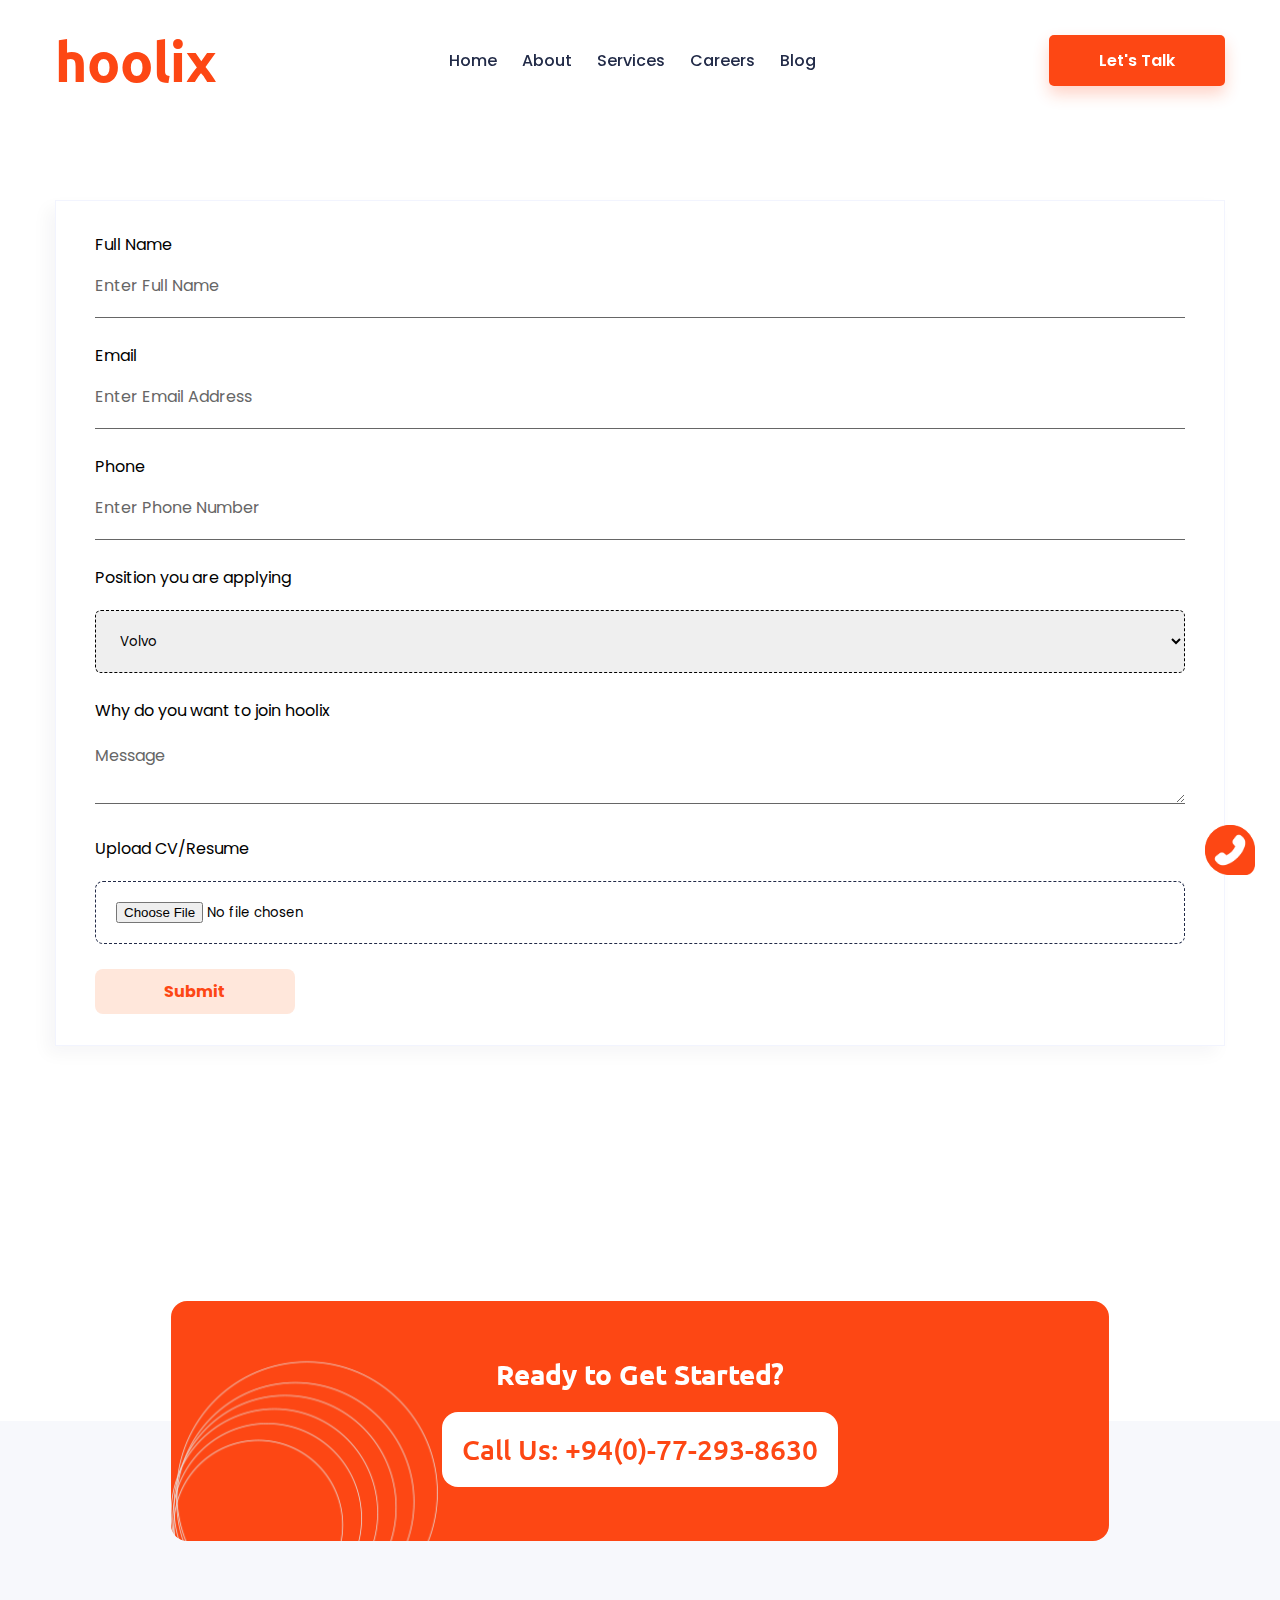
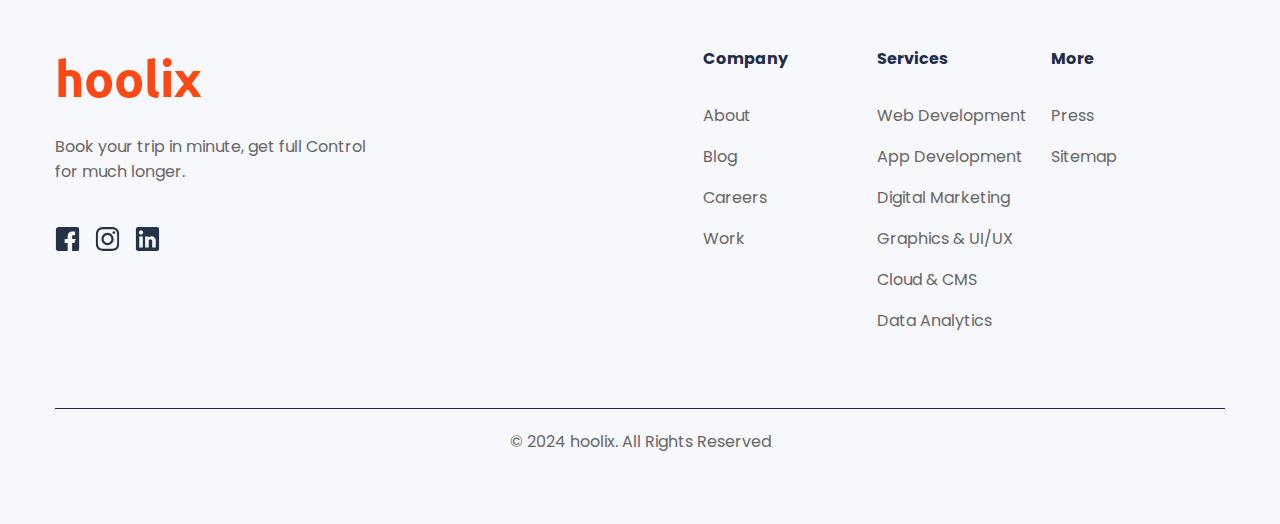
<file: apply-now.html>
<!DOCTYPE html>
<html lang="en">

<head>
    <meta charset="UTF-8">
    <meta name="viewport" content="width=device-width, initial-scale=1.0">
    <title>apply now - hoolix</title>
    <!-- styles -->
    <link rel="stylesheet" href="./styles/main.css">
    <link rel="stylesheet" href="./styles/res.css">
    <link rel="stylesheet" href="./styles/Active.css">
    <!-- slick -->
    <link rel="stylesheet" href="./libraries/slick/slick.css">
    <link rel="stylesheet" href="./libraries/slick/slick-theme.css">
    <!-- animate on scroll -->
    <link rel="stylesheet" href="./libraries/aos/aos.css">
    <!-- favicon -->
    <link rel="shortcut icon" href="./favicon.png" type="image/x-icon">
</head>

<body>

    <!-- Top nav container -->
    <div class="hoolix-top-nav-container">
        <div class="top-nav" data-aos="fade-down" data-aos-duration="1000">
            <a href="/" class="top-nav-logo">hoolix</a>
            <nav class="top-nav-menu">
                <ul>
                    <li><a href="/">Home</a></li>
                    <li><a href="#">About</a></li>
                    <!-- <li><a href="">Products</a></li> -->
                    <li><a href="#">Services</a></li>
                    <li><a href="/careers">Careers</a></li>
                    <li><a href="blog.hoolix.digital" target="_blank">Blog</a></li>
                </ul>
            </nav>
            <a herf="/" class="top-nav-btn">Let's Talk</a>
        </div>
    </div>

    <!-- Mobile top nav container -->
    <div class="hoolix-mb-top-nav-container">
        <!-- <div class="mb-top-bar">
        <a>077 293 8630</a>
    </div> -->
        <div class="mb-top-nav">
            <a href="/" class="top-nav-logo">hoolix</a>
            <a herf="/" class="top-nav-btn">Let's Talk</a>
            <!-- <div class="mb-top-nav-menu" id="mbTopNavMenu">
            <span class="line-1"></span>
            <span class="line-2"></span>
            <span class="line-3"></span>
        </div> -->
        </div>
    </div>

    <!-- Mobile nav container -->
    <div class="hoolix-mb-nav-container">
        <nav class="mb-nav">
            <a href="">
                <img src="./assets/icons/home-logo.png" class="mb-nav-logo" alt="web development in sri lanka">
                <p>Home</p>
            </a>
            <a href="">
                <img src="./assets/icons/info.png" alt="">
                <p>About</p>
            </a>
            <!-- <a href="">
            <img src="./assets/icons/boxes.png" alt="">
            <p>Products</p>
        </a> -->
            <a href="">
                <img src="./assets/icons/square-terminal.png" alt="">
                <p>Services</p>
            </a>
            <a href="">
                <img src="./assets/icons/trophy.png" alt="">
                <p>Work</p>
            </a>
            <!-- <li><a href="">Blog</a></li> -->

        </nav>
    </div>
    <!--  Apply now container-->
    <div class="hoolix-apply-now-container">
        <div class="appy-now">
            <form action="submit.php" class="apply" method="post">
                <div class="input full-name">
                    <label for="full_name">Full Name</label><br>
                    <input type="text" name="name" placeholder="Enter Full Name">
                </div>
                <div class="input email">
                    <label for="email">Email</label><br>
                    <input type="email" name="email" placeholder="Enter Email Address">
                </div>
                <div class="input phone">
                    <label for="phone">Phone</label><br>
                    <input type="tel" name="phone" id="" placeholder="Enter Phone Number">
                </div>
                <div class="input position">
                    <label for="phone">Position you are applying</label><br>
                    <select name="position" id="cars">
                        <option value="volvo">Volvo</option>
                        <option value="saab">Saab</option>
                        <option value="opel">Opel</option>
                        <option value="audi">Audi</option>
                    </select>
                </div>
                <div class="input why">
                    <label for="why">Why do you want to join hoolix</label><br>
                    <textarea name="message" id="" placeholder="Message"></textarea>
                </div>
                <div class="input cv-flie">
                    <label for="">Upload CV/Resume</label><br>
                    <div class="cv-wrapper">
                        <input type="file" name="cv" id="cv">
                    </div>
                </div>
                <div class="input submit">
                    <input type="submit" value="submit">
                </div>
            </form>
        </div>
    </div>
    <!-- Chat now container -->
    <div class="hoolix-chat-container">
        <div class="chat">
            <a href="/">
                <img src="./assets/icons/chat.png" alt="chat help sri lanka" class="chat-btn">
            </a>
            <p class="chat-hover">Hi!</p>
        </div>
    </div>

    <!-- Footer container -->
    <footer>
        <!-- Newsletter container -->
        <div class="hoolix-newsletter-container">
            <div class="newsletter">
                <h3>Ready to Get Started?</h3>
                <a href="tel:+94772938630"> Call Us: +94(0)-77-293-8630</p>
            </div>
        </div>
        <div class="hoolix-footer-container">
            <div class="footer">
                <div class="footer-col-1">
                    <a href="/" class="footer-logo">hoolix</a>
                    <p>Book your trip in minute, get full
                        Control for much longer.</p>
                    <div class="footer-social">
                        <a href="" target="_blank"><img src="./assets/icons/facebook_acbe80d292.svg" alt=""></a>
                        <a href="" target="_blank"><img src="./assets/icons/insta_9c1a4196d2.svg" alt=""></a>
                        <a href="" target="_blank"><img src="./assets/icons/linkedin_1e692183ce.svg" alt=""></a>
                    </div>
                </div>
                <div class="footer-col-2">
                    <h4>Company</h4>
                    <a href="">About</a>
                    <a href="">Blog</a>
                    <a href="">Careers</a>
                    <a href="">Work</a>
                </div>
                <div class="footer-col-3">
                    <h4>Services</h4>
                    <a href="">Web Development</a>
                    <a href="">App Development</a>
                    <a href="">Digital Marketing</a>
                    <a href="">Graphics & UI/UX</a>
                    <a href="">Cloud & CMS</a>
                    <a href="">Data Analytics</a>
                </div>
                <div class="footer-col-4">
                    <h4>More</h4>
                    <a href="">Press</a>
                    <a href="">Sitemap</a>
                </div>

            </div>
            <div class="hoolix-footer-bottom">
                <div class="footer-bottom">
                    <p>© 2024 hoolix. All Rights Reserved</p>
                </div>
            </div>
        </div>

    </footer>

    <!-- ----------------------- -->

    <!-- Chat now container -->
    <div class="hoolix-chat-container">
        <div class="chat">
            <a href="/">
                <img src="./assets/icons/chat.png" alt="chat help sri lanka" class="chat-btn">
            </a>
            <p class="chat-hover">Hi!</p>
        </div>
    </div>

    <!-- JavaScript -->
    <script src="https://cdnjs.cloudflare.com/ajax/libs/jquery/3.7.1/jquery.min.js"></script>
    <script src="./libraries/slick/slick.min.js"></script>
    <script src="./libraries/aos/aos.js"></script>
    <script src="./js/Main.js"></script>
    <script>AOS.init();</script>
</body>

</html>
</file>
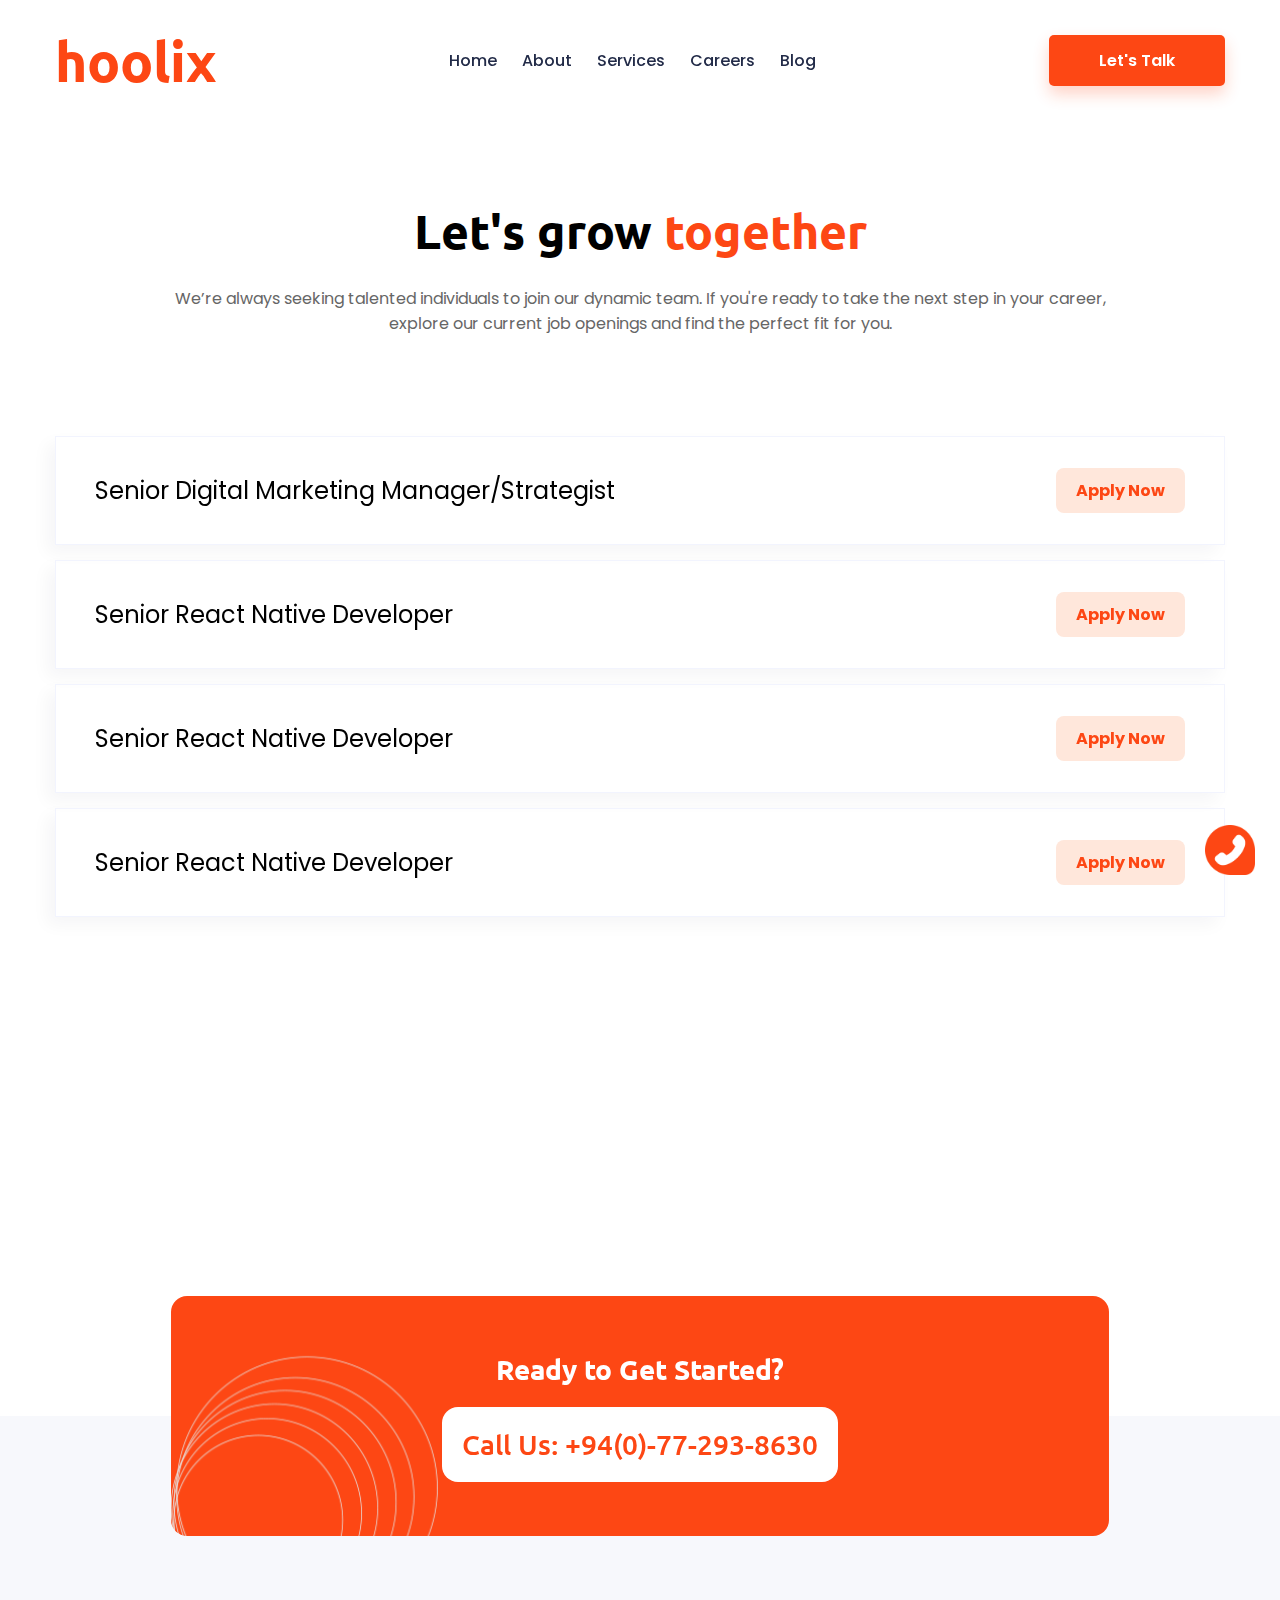
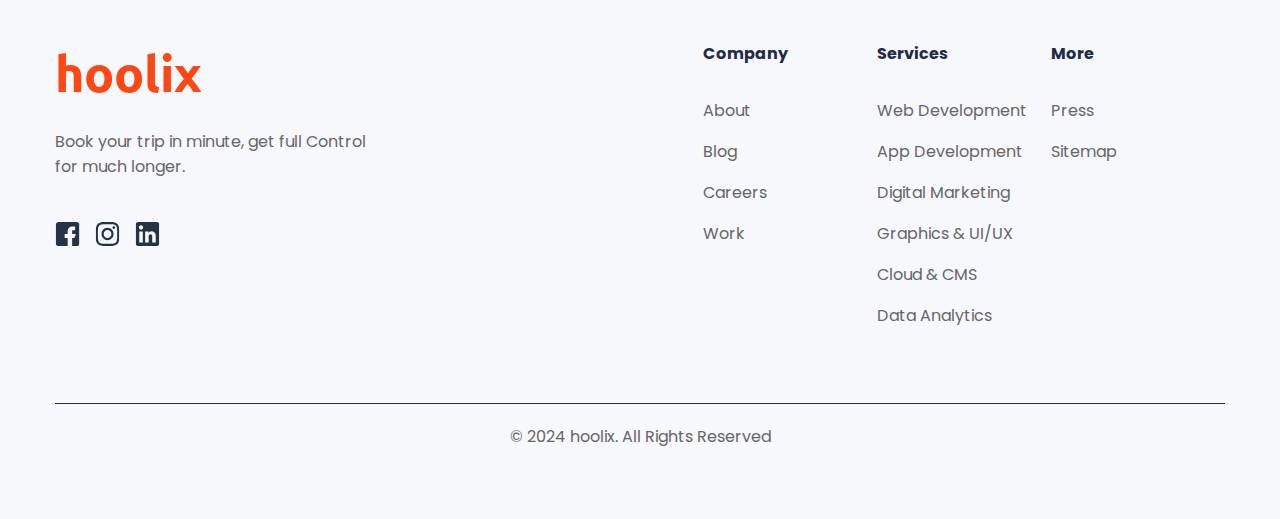
<file: careers.html>
<!DOCTYPE html>
<html lang="en">

<head>
    <meta charset="UTF-8">
    <meta name="viewport" content="width=device-width, initial-scale=1.0">
    <title>careers @ hoolix</title>
    <!-- styles -->
    <link rel="stylesheet" href="./styles/main.css">
    <link rel="stylesheet" href="./styles/res.css">
    <link rel="stylesheet" href="./styles/Active.css">
    <!-- slick -->
    <link rel="stylesheet" href="./libraries/slick/slick.css">
    <link rel="stylesheet" href="./libraries/slick/slick-theme.css">
    <!-- animate on scroll -->
    <link rel="stylesheet" href="./libraries/aos/aos.css">
    <!-- favicon -->
    <link rel="shortcut icon" href="./favicon.png" type="image/x-icon">
</head>

<body>
    <!-- Top nav container -->
    <div class="hoolix-top-nav-container">
        <div class="top-nav" data-aos="fade-down" data-aos-duration="1000">
            <a href="/" class="top-nav-logo">hoolix</a>
            <nav class="top-nav-menu">
                <ul>
                    <li><a href="/">Home</a></li>
                    <li><a href="#">About</a></li>
                    <!-- <li><a href="">Products</a></li> -->
                    <li><a href="#">Services</a></li>
                    <li><a href="/careers">Careers</a></li>
                    <li><a href="blog.hoolix.digital" target="_blank">Blog</a></li>
                </ul>
            </nav>
            <a herf="/" class="top-nav-btn">Let's Talk</a>
        </div>
    </div>

    <!-- Mobile top nav container -->
    <div class="hoolix-mb-top-nav-container">
        <!-- <div class="mb-top-bar">
        <a>077 293 8630</a>
    </div> -->
        <div class="mb-top-nav">
            <a href="/" class="top-nav-logo">hoolix</a>
            <a herf="/" class="top-nav-btn">Let's Talk</a>
            <!-- <div class="mb-top-nav-menu" id="mbTopNavMenu">
            <span class="line-1"></span>
            <span class="line-2"></span>
            <span class="line-3"></span>
        </div> -->
        </div>
    </div>

    <!-- Mobile nav container -->
    <div class="hoolix-mb-nav-container">
        <nav class="mb-nav">
            <a href="">
                <img src="./assets/icons/home-logo.png" class="mb-nav-logo" alt="web development in sri lanka">
                <p>Home</p>
            </a>
            <a href="">
                <img src="./assets/icons/info.png" alt="">
                <p>About</p>
            </a>
            <!-- <a href="">
            <img src="./assets/icons/boxes.png" alt="">
            <p>Products</p>
        </a> -->
            <a href="">
                <img src="./assets/icons/square-terminal.png" alt="">
                <p>Services</p>
            </a>
            <a href="">
                <img src="./assets/icons/trophy.png" alt="">
                <p>Work</p>
            </a>
            <!-- <li><a href="">Blog</a></li> -->

        </nav>
    </div>

    <!-- Careers container -->
    <div class="hoolix-careers-container">
        <div class="careers">
            <h1>Let's grow <span>together</span></h1>
            <h3>We’re always seeking talented individuals to join our dynamic team.
                If you're ready to take the next step in your career,<br> explore our current job openings and find the
                perfect fit for you.
            </h3>
            <div class="career open-1" data-aos="fade-up" data-aos-duration="1000">
                <p>Senior Digital Marketing Manager/Strategist</p>
                <a href="/apply-now">Apply Now</a>
            </div>
            <div class="career open-2" data-aos="fade-up" data-aos-duration="1500">
                <p>Senior React native developer</p>
                <a href="/apply-now">Apply Now</a>
            </div>
            <div class="career open-2" data-aos="fade-up" data-aos-duration="2000">
                <p>Senior React native developer</p>
                <a href="">Apply Now</a>
            </div>
            <div class="career open-2" data-aos="fade-up" data-aos-duration="2500">
                <p>Senior React native developer</p>
                <a href="">Apply Now</a>
            </div>
            <div class="career open-2" data-aos="fade-up" data-aos-duration="3000">
                <p>Senior React native developer</p>
                <a href="">Apply Now</a>
            </div>
        </div>
    </div>

    <!-- Footer container -->
    <footer>
        <!-- Newsletter container -->
        <div class="hoolix-newsletter-container">
            <div class="newsletter">
                <h3>Ready to Get Started?</h3>
                <a href="tel:+94772938630"> Call Us: +94(0)-77-293-8630</p>
            </div>
        </div>
        <div class="hoolix-footer-container">
            <div class="footer">
                <div class="footer-col-1">
                    <a href="/" class="footer-logo">hoolix</a>
                    <p>Book your trip in minute, get full
                        Control for much longer.</p>
                    <div class="footer-social">
                        <a href="" target="_blank"><img src="./assets/icons/facebook_acbe80d292.svg" alt=""></a>
                        <a href="" target="_blank"><img src="./assets/icons/insta_9c1a4196d2.svg" alt=""></a>
                        <a href="" target="_blank"><img src="./assets/icons/linkedin_1e692183ce.svg" alt=""></a>
                    </div>
                </div>
                <div class="footer-col-2">
                    <h4>Company</h4>
                    <a href="">About</a>
                    <a href="">Blog</a>
                    <a href="">Careers</a>
                    <a href="">Work</a>
                </div>
                <div class="footer-col-3">
                    <h4>Services</h4>
                    <a href="">Web Development</a>
                    <a href="">App Development</a>
                    <a href="">Digital Marketing</a>
                    <a href="">Graphics & UI/UX</a>
                    <a href="">Cloud & CMS</a>
                    <a href="">Data Analytics</a>
                </div>
                <div class="footer-col-4">
                    <h4>More</h4>
                    <a href="">Press</a>
                    <a href="">Sitemap</a>
                </div>

            </div>
            <div class="hoolix-footer-bottom">
                <div class="footer-bottom">
                    <p>© 2024 hoolix. All Rights Reserved</p>
                </div>
            </div>
        </div>

    </footer>

    <!-- ----------------------- -->

    <!-- Chat now container -->
    <div class="hoolix-chat-container">
        <div class="chat">
            <a href="/">
                <img src="./assets/icons/chat.png" alt="chat help sri lanka" class="chat-btn">
            </a>
            <p class="chat-hover">Hi!</p>
        </div>
    </div>

    <!-- JavaScript -->
    <script src="https://cdnjs.cloudflare.com/ajax/libs/jquery/3.7.1/jquery.min.js"></script>
    <script src="./libraries/slick/slick.min.js"></script>
    <script src="./libraries/aos/aos.js"></script>
    <script src="./js/Main.js"></script>
    <script>AOS.init();</script>
</body>

</html>
</file>
<file: styles/main.css>
@import url("https://fonts.googleapis.com/css2?family=Ubuntu:ital,wght@0,300;0,400;0,500;0,700;1,300;1,400;1,500;1,700&display=swap");
@import url("https://fonts.googleapis.com/css2?family=Poppins:ital,wght@0,100;0,200;0,300;0,400;0,500;0,600;0,700;0,800;0,900;1,100;1,200;1,300;1,400;1,500;1,600;1,700;1,800;1,900&display=swap");
@font-face {
  font-family: "Calibri Bold";
  src: url("../calibri-bold.ttf");
}
*,
::after,
::before {
  margin: 0;
  padding: 0;
  font-family: "Poppins", sans-serif;
}

html {
  box-sizing: border-box;
}

.hoolix-top-nav-container {
  width: 100%;
  background-color: transparent;
  position: fixed;
  transition: 0.3s ease-in-out;
  padding: 25px 0;
  z-index: 999;
}
.hoolix-top-nav-container .top-nav {
  margin: auto;
  display: flex;
  align-items: center;
  justify-content: space-between;
  width: 1170px;
}
.hoolix-top-nav-container .top-nav .top-nav-logo {
  color: #FD4714;
  text-decoration: none;
  font-family: "Ubuntu", sans-serif;
  font-size: 55px;
  font-weight: 700;
}
.hoolix-top-nav-container .top-nav .top-nav-menu ul {
  display: inline-flex;
}
.hoolix-top-nav-container .top-nav .top-nav-menu ul li {
  list-style: none;
}
.hoolix-top-nav-container .top-nav .top-nav-menu ul li a {
  text-decoration: none;
  color: #222B48;
  font-size: 16px;
  font-weight: 500;
  position: relative;
}
.hoolix-top-nav-container .top-nav .top-nav-menu ul li a:hover {
  color: #FD4714;
}
.hoolix-top-nav-container .top-nav .top-nav-menu ul li a:before {
  content: "";
  position: absolute;
  display: block;
  width: 100%;
  height: 2px;
  bottom: 0;
  left: 0;
  top: 23px;
  background-color: #FD4714;
  transform: scaleX(0);
  transition: transform 0.3s ease;
}
.hoolix-top-nav-container .top-nav .top-nav-menu ul li a:hover::before {
  transform: scaleX(1);
}
.hoolix-top-nav-container .top-nav .top-nav-menu ul li:not(:last-child) {
  margin-right: 25px;
}
.hoolix-top-nav-container .top-nav .top-nav-btn {
  color: #fff;
  background-color: #FD4714;
  padding: 13px 50px;
  border: none;
  border-radius: 5px;
  font-size: 16px;
  font-weight: 600;
  box-shadow: 0 8px 16px 0 rgba(253, 71, 20, 0.24);
  cursor: pointer;
  transition: ease-in-out 0.3s;
}
.hoolix-top-nav-container .top-nav .top-nav-btn:hover {
  transform: translateY(-5px);
}

.hoolix-mb-top-nav-container {
  width: 100%;
  background-color: #fff;
  position: relative;
  display: none;
  box-shadow: rgba(99, 99, 99, 0.2) 0px 0px 15px;
  transition: 0.3s ease-in-out;
  z-index: 999;
}
.hoolix-mb-top-nav-container .mb-top-bar {
  background-color: #FD4714;
  width: 100%;
  display: flex;
  justify-content: center;
}
.hoolix-mb-top-nav-container .mb-top-bar a {
  color: #fff;
  text-decoration: none;
  text-align: center;
  font-weight: 600;
  margin: auto;
}
.hoolix-mb-top-nav-container .mb-top-nav {
  width: 1170px;
  margin: auto;
  display: flex;
  align-items: center;
  justify-content: space-between;
  max-width: 350px !important;
  margin: auto;
  padding: 2%;
}
.hoolix-mb-top-nav-container .mb-top-nav .top-nav-logo {
  color: #FD4714;
  text-decoration: none;
  font-family: "Ubuntu", sans-serif;
  font-size: 35px;
  font-weight: 700;
}
.hoolix-mb-top-nav-container .mb-top-nav .top-nav-btn {
  color: #fff;
  background-color: #FD4714;
  padding: 7px 20px;
  border: none;
  border-radius: 5px;
  font-size: 16px;
  font-weight: 600;
  box-shadow: 0 8px 16px 0 rgba(253, 71, 20, 0.24);
  cursor: pointer;
  transition: ease-in-out 0.3s;
}
.hoolix-mb-top-nav-container .mb-top-nav .top-nav-btn:hover {
  transform: translateY(-5px);
}
.hoolix-mb-top-nav-container .mb-top-nav .mb-top-nav-menu {
  position: relative;
  cursor: pointer;
}
.hoolix-mb-top-nav-container .mb-top-nav .mb-top-nav-menu span {
  background-color: #FD4714;
  width: 25px;
  height: 4px;
  border-radius: 5px;
  display: block;
  position: absolute;
  top: 50%;
  left: 50%;
  transform: translate(-50%, -50%);
  transition: transform 0.5s, width 0.5s;
}
.hoolix-mb-top-nav-container .mb-top-nav .mb-top-nav-menu .line-1 {
  transform: translate(-50%, -10px);
}
.hoolix-mb-top-nav-container .mb-top-nav .mb-top-nav-menu .line-3 {
  transform: translate(-50%, 6px);
}
.hoolix-mb-top-nav-container .mb-top-nav .open-menu .line-1 {
  transform: translate(-50%, -50%) rotate(-45deg);
}
.hoolix-mb-top-nav-container .mb-top-nav .open-menu .line-3 {
  transform: translate(-50%, -50%) rotate(45deg);
}
.hoolix-mb-top-nav-container .mb-top-nav .open-menu .line-2 {
  width: 0;
}

.hoolix-mb-nav-container {
  width: 100%;
  background-color: #fff;
  position: fixed;
  bottom: 0;
  display: none;
  box-shadow: rgba(99, 99, 99, 0.2) 0px 0px 15px;
  transition: 0.3s ease-in-out;
  transform: translateY(100px);
  z-index: 999;
}
.hoolix-mb-nav-container .mb-nav {
  width: 1170px;
  margin: auto;
  display: flex;
  align-items: center;
  justify-content: space-between;
  max-width: 350px;
  margin: auto;
  padding: 2%;
}
.hoolix-mb-nav-container .mb-nav a {
  text-decoration: none;
  color: #222B48;
  font-size: 16px;
  font-weight: 500;
  position: relative;
  display: flex;
  justify-content: center;
  flex-direction: column;
}
.hoolix-mb-nav-container .mb-nav a .mb-nav-logo {
  width: 30px;
}
.hoolix-mb-nav-container .mb-nav a img {
  width: 25px;
  margin: auto;
}
.hoolix-mb-nav-container .mb-nav a p {
  text-align: center;
}

.hoolix-new-hero-container {
  width: 100%;
}
.hoolix-new-hero-container .new-hero-bg {
  max-width: 1170px;
  margin: auto;
  position: relative;
  z-index: 0;
}
.hoolix-new-hero-container .new-hero-bg p {
  position: absolute;
  left: 0;
  margin: auto;
  font-size: 500px;
  font-family: "Ubuntu", sans-serif;
  color: rgba(253, 71, 20, 0.1);
  font-weight: 500;
  position: fixed;
  text-align: center;
}
.hoolix-new-hero-container .new-hero-bg .new-hero {
  position: relative;
  z-index: 10;
}
.hoolix-new-hero-container .new-hero-bg .new-hero h1 {
  font-family: "Ubuntu", sans-serif;
  font-size: 7.5rem;
  color: #222B48;
  line-height: 6.4375rem;
}

.hoolix-hero-container {
  width: 100%;
  background-color: #FEFCFB;
  display: flex;
  align-items: center;
}
.hoolix-hero-container .hero {
  max-width: 1170px;
  margin: auto;
  display: flex;
  align-items: center;
  justify-content: space-between;
  flex-wrap: wrap;
  position: relative;
  padding: 150px 0 100px 0;
  column-gap: 50px;
}
.hoolix-hero-container .hero .hero-txt {
  flex: 1;
}
.hoolix-hero-container .hero .hero-txt p {
  font-size: 16px;
  color: #222B48;
  font-weight: 500;
  text-transform: capitalize;
}
.hoolix-hero-container .hero .hero-txt p span {
  color: #FD4714;
}
.hoolix-hero-container .hero .hero-txt h1 {
  font-family: "Ubuntu", sans-serif;
  font-size: 64px;
  line-height: 1;
  text-transform: capitalize;
  font-weight: bold;
  color: #222B48;
  margin-block: 10px 15px;
}
.hoolix-hero-container .hero .hero-txt h1 span {
  color: #FD4714;
}
.hoolix-hero-container .hero .hero-txt h2 {
  font-family: "Poppins", sans-serif;
  font-weight: 400;
  font-size: 16px;
  color: #222B48;
}
.hoolix-hero-container .hero .hero-txt button {
  color: #FD4714;
  background-color: #fff;
  padding: 13px 50px;
  border: 1px solid #FD4714;
  border-radius: 5px;
  font-size: 16px;
  font-weight: 600;
  cursor: pointer;
  transition: ease-in-out 0.3s;
  position: relative;
  top: 30px;
}
.hoolix-hero-container .hero .hero-txt button:hover {
  transform: translateY(-5px);
  box-shadow: 0 8px 16px 0 rgba(253, 71, 20, 0.24);
}
.hoolix-hero-container .hero .hero-img img {
  width: 500px;
  height: auto;
}

.hoolix-why-us-container {
  width: 100%;
  background-color: #F7F8FC;
}
.hoolix-why-us-container .why-us {
  max-width: 1170px;
  margin: auto;
  text-align: center;
  padding: 120px 0;
}
.hoolix-why-us-container .why-us h2 {
  font-family: "Ubuntu", sans-serif;
  font-size: 48px;
  color: #222B48;
}
.hoolix-why-us-container .why-us h2 span {
  font-family: "Ubuntu", sans-serif;
  color: #FD4714;
}
.hoolix-why-us-container .why-us p {
  margin-top: 24px;
  font-size: 16px;
  color: #666;
}
.hoolix-why-us-container .why-us .why-us-reasons {
  display: flex;
  column-gap: 30px;
  justify-content: space-between;
  align-items: stretch;
  margin-top: 64px;
}
.hoolix-why-us-container .why-us .why-us-reasons div {
  background-color: #fff;
  border-radius: 8px;
  padding: 40px;
  text-align: left;
  box-shadow: 14px 24px 72px 0 rgba(102, 102, 102, 0.1);
  flex: 1;
  box-sizing: border-box;
}
.hoolix-why-us-container .why-us .why-us-reasons div img {
  position: relative;
  left: 0;
  margin-bottom: 48px;
  width: 50px;
}
.hoolix-why-us-container .why-us .why-us-reasons div h3 {
  margin-bottom: 16px;
  font-size: 24px;
  font-weight: 500;
  color: #222B48;
}
.hoolix-why-us-container .why-us .why-us-reasons div p {
  font-size: 16px;
  color: #666;
}

.hoolix-our-servies-container {
  width: 100%;
  overflow: hidden;
}
.hoolix-our-servies-container .our-servies {
  max-width: 1170px;
  margin: auto;
  text-align: center;
  padding: 120px 0 0 0;
}
.hoolix-our-servies-container .our-servies h2 {
  font-family: "Ubuntu", sans-serif;
  font-size: 48px;
  color: #222B48;
}
.hoolix-our-servies-container .our-servies h2 span {
  font-family: "Ubuntu", sans-serif;
  color: #FD4714;
}
.hoolix-our-servies-container .our-servies p {
  margin-top: 24px;
  font-size: 16px;
  color: #666;
}
.hoolix-our-servies-container .our-servies .our-services-slider {
  margin-top: 39px;
  position: relative;
}
.hoolix-our-servies-container .our-servies .our-services-slider .slick-prev {
  position: absolute;
  top: 505px;
  left: 46%;
  margin-right: 12px;
  z-index: 9;
}
.hoolix-our-servies-container .our-servies .our-services-slider .slick-prev::before {
  content: url("https://nuwan-dev.github.io/hoolix/assets/icons/Btn-prev.svg") !important;
  display: block;
  height: 40px !important;
  width: 40px !important;
  opacity: 1;
}
.hoolix-our-servies-container .our-servies .our-services-slider .slick-prev:hover::before {
  content: url("https://nuwan-dev.github.io/hoolix/assets/icons/Btn-prev-hover.svg") !important;
}
.hoolix-our-servies-container .our-servies .our-services-slider .slick-next {
  position: absolute;
  top: 505px;
  right: 46%;
  z-index: 9;
}
.hoolix-our-servies-container .our-servies .our-services-slider .slick-next::before {
  content: url("https://nuwan-dev.github.io/hoolix/assets/icons/Btn-next.svg") !important;
  display: block;
  height: 40px !important;
  width: 40px !important;
  transition: all ease-in-out 0.3s;
  opacity: 1;
}
.hoolix-our-servies-container .our-servies .our-services-slider .slick-next:hover::before {
  transition: all ease-in-out 0.3s;
  content: url("https://nuwan-dev.github.io/hoolix/assets/icons/Btn-next-hover.svg") !important;
}
.hoolix-our-servies-container .our-servies .our-services-slider .slick-track {
  width: 100%;
  padding: 25px 0 100px 0;
}
.hoolix-our-servies-container .our-servies .our-services-slider .slick-track .service {
  margin: 0 14px;
  display: flex;
  flex-direction: column;
  column-gap: 0;
  transition: ease-in-out 0.3s;
  border-radius: 8px;
  background-color: #fff;
}
.hoolix-our-servies-container .our-servies .our-services-slider .slick-track .service .service-img {
  background-image: url("https://nuwan-dev.github.io/hoolix/assets/imgs/service-placeholder.png") !important;
  height: 290px;
  width: auto;
  background-position: center;
  background-size: cover;
  background-repeat: no-repeat;
  border-radius: 8px;
  border-bottom-left-radius: 0;
  border-bottom-right-radius: 0;
}
.hoolix-our-servies-container .our-servies .our-services-slider .slick-track .service .service-txt {
  border: solid 2px #E5E5E5;
  border-top: 0;
  border-bottom-left-radius: 8px;
  border-bottom-right-radius: 8px;
  padding: 32px 16px;
  transition: ease-in-out 0.3s;
}
.hoolix-our-servies-container .our-servies .our-services-slider .slick-track .service .service-txt .s-txt-1 {
  display: flex;
  justify-content: space-between;
  align-items: flex-start;
}
.hoolix-our-servies-container .our-servies .our-services-slider .slick-track .service .service-txt .s-txt-1 h5 {
  font-size: 24px;
  font-weight: 600;
  color: #222B48;
  text-align: left;
}
.hoolix-our-servies-container .our-servies .our-services-slider .slick-track .service .service-txt .s-txt-1 .s-txt-rating {
  display: flex;
  justify-content: space-between;
  align-items: center;
  column-gap: 8px;
  display: none;
}
.hoolix-our-servies-container .our-servies .our-services-slider .slick-track .service .service-txt .s-txt-1 .s-txt-rating img {
  width: 16px;
  height: auto;
}
.hoolix-our-servies-container .our-servies .our-services-slider .slick-track .service .service-txt .s-txt-1 .s-txt-rating p {
  color: #666;
  font-size: 16px;
  font-weight: 500;
  line-height: 0;
  margin-top: 0;
}
.hoolix-our-servies-container .our-servies .our-services-slider .slick-track .service .service-txt .s-txt-2 {
  display: flex;
  justify-content: space-between;
  align-items: center;
  margin-top: 20px;
}
.hoolix-our-servies-container .our-servies .our-services-slider .slick-track .service .service-txt .s-txt-2 .s-technologies {
  display: inherit;
  column-gap: 8px;
  display: none;
}
.hoolix-our-servies-container .our-servies .our-services-slider .slick-track .service .service-txt .s-txt-2 .s-technologies img {
  width: 16px;
  height: auto;
}
.hoolix-our-servies-container .our-servies .our-services-slider .slick-track .service .service-txt .s-txt-2 a {
  color: #FD4714;
  font-size: 16px;
  font-weight: 700;
  padding: 6px;
  border-radius: 8px;
  background-color: #FFE7DB;
  text-decoration: none;
  transition: ease-in-out 0.3s;
  width: 100%;
}
.hoolix-our-servies-container .our-servies .our-services-slider .slick-track .service .service-txt .s-txt-2 a:hover {
  background-color: #FD4714;
  color: #fff;
}
.hoolix-our-servies-container .our-servies .our-services-slider .slick-track .service-1 .service-img {
  background-image: url("/assets/imgs/web-development-min.png") !important;
}
.hoolix-our-servies-container .our-servies .our-services-slider .slick-track .service-2 .service-img {
  background-image: url("/assets/imgs/app-development-min.png") !important;
}
.hoolix-our-servies-container .our-servies .our-services-slider .slick-track .service-3 .service-img {
  background-image: url("/assets/imgs/digital-marketing-min.png") !important;
}
.hoolix-our-servies-container .our-servies .our-services-slider .slick-track .service-4 .service-img {
  background-image: url("/assets/imgs/UI-UX-Design-min.png") !important;
}
.hoolix-our-servies-container .our-servies .our-services-slider .slick-track .service-5 .service-img {
  background-image: url("/assets/imgs/cloud-and-CMS-min.png") !important;
}
.hoolix-our-servies-container .our-servies .our-services-slider .slick-track .service-6 .service-img {
  background-image: url("/assets/imgs/data-analitics-min.png") !important;
}
.hoolix-our-servies-container .our-servies .our-services-slider .slick-track .service:hover {
  box-shadow: 0 16px 80px 0 rgba(254, 147, 94, 0.2);
}
.hoolix-our-servies-container .our-servies .our-services-slider .slick-track .service:hover .service-txt {
  border-color: #FFE7DB;
}

.hoolix-our-work-container {
  width: 100%;
  overflow: hidden;
}
.hoolix-our-work-container .our-work {
  max-width: 1170px;
  margin: auto;
  text-align: center;
  padding: 120px 0 0 0;
}
.hoolix-our-work-container .our-work h2 {
  font-family: "Ubuntu", sans-serif;
  font-size: 48px;
  color: #222B48;
}
.hoolix-our-work-container .our-work h2 span {
  font-family: "Ubuntu", sans-serif;
  color: #FD4714;
}
.hoolix-our-work-container .our-work p {
  margin-top: 24px;
  font-size: 16px;
  color: #666;
}
.hoolix-our-work-container .our-work .our-work-slider {
  margin-top: 39px;
  position: relative;
}
.hoolix-our-work-container .our-work .our-work-slider .slick-prev {
  position: absolute;
  top: -22px;
  left: 1045px;
  margin-right: 12px;
  z-index: 9;
}
.hoolix-our-work-container .our-work .our-work-slider .slick-prev::before {
  content: url("https://nuwan-dev.github.io/hoolix/assets/icons/Btn-prev.svg") !important;
  display: block;
  height: 40px !important;
  width: 40px !important;
  opacity: 1;
}
.hoolix-our-work-container .our-work .our-work-slider .slick-prev:hover::before {
  content: url("https://nuwan-dev.github.io/hoolix/assets/icons/Btn-prev-hover.svg") !important;
}
.hoolix-our-work-container .our-work .our-work-slider .slick-next {
  position: absolute;
  top: -22px;
  right: 33px;
  z-index: 9;
}
.hoolix-our-work-container .our-work .our-work-slider .slick-next::before {
  content: url("https://nuwan-dev.github.io/hoolix/assets/icons/Btn-next.svg") !important;
  display: block;
  height: 40px !important;
  width: 40px !important;
  transition: all ease-in-out 0.3s;
  opacity: 1;
}
.hoolix-our-work-container .our-work .our-work-slider .slick-next:hover::before {
  transition: all ease-in-out 0.3s;
  content: url("https://nuwan-dev.github.io/hoolix/assets/icons/Btn-next-hover.svg") !important;
}
.hoolix-our-work-container .our-work .our-work-slider .slick-track {
  width: 100%;
  padding: 25px 0 100px 0;
}
.hoolix-our-work-container .our-work .our-work-slider .slick-track .work {
  margin: 0 14px;
  display: flex;
  flex-direction: column;
  column-gap: 0;
  transition: ease-in-out 0.3s;
  border-radius: 8px;
  background-color: #fff;
}
.hoolix-our-work-container .our-work .our-work-slider .slick-track .work .work-img {
  background-image: url("https://nuwan-dev.github.io/hoolix/assets/imgs/service-placeholder.png") !important;
  height: 290px;
  width: auto;
  background-position: center;
  background-size: cover;
  background-repeat: no-repeat;
  border-radius: 8px;
}
.hoolix-our-work-container .our-work .our-work-slider .slick-track .work .work-txt {
  border: solid 2px #E5E5E5;
  border-top: 0;
  border-bottom-left-radius: 8px;
  border-bottom-right-radius: 8px;
  padding: 32px 16px;
  transition: ease-in-out 0.3s;
  position: relative;
}
.hoolix-our-work-container .our-work .our-work-slider .slick-track .work .work-txt .w-txt-1 {
  display: flex;
  justify-content: space-between;
  align-items: center;
}
.hoolix-our-work-container .our-work .our-work-slider .slick-track .work .work-txt .w-txt-1 h5 {
  font-size: 24px;
  font-weight: 600;
  color: #222B48;
  text-align: left;
}
.hoolix-our-work-container .our-work .our-work-slider .slick-track .work .work-txt .w-txt-1 .w-txt-rating {
  display: flex;
  justify-content: space-between;
  align-items: center;
  column-gap: 8px;
}
.hoolix-our-work-container .our-work .our-work-slider .slick-track .work .work-txt .w-txt-1 .w-txt-rating img {
  width: 16px;
  height: auto;
}
.hoolix-our-work-container .our-work .our-work-slider .slick-track .work .work-txt .w-txt-1 .w-txt-rating p {
  color: #666;
  font-size: 16px;
  font-weight: 500;
  line-height: 0;
  margin-top: 0;
}
.hoolix-our-work-container .our-work .our-work-slider .slick-track .work .work-txt .w-txt-2 {
  display: flex;
  justify-content: space-between;
  align-items: center;
  margin-top: 20px;
}
.hoolix-our-work-container .our-work .our-work-slider .slick-track .work .work-txt .w-txt-2 .w-technologies {
  display: inherit;
  column-gap: 8px;
}
.hoolix-our-work-container .our-work .our-work-slider .slick-track .work .work-txt .w-txt-2 .w-technologies img {
  width: 25px;
  height: 25px;
}
.hoolix-our-work-container .our-work .our-work-slider .slick-track .work .work-txt .w-txt-2 a {
  color: #FD4714;
  font-size: 16px;
  font-weight: 700;
  padding: 6px;
  border-radius: 8px;
  background-color: #FFE7DB;
  text-decoration: none;
  transition: ease-in-out 0.3s;
}
.hoolix-our-work-container .our-work .our-work-slider .slick-track .work .work-txt .w-txt-2 a:hover {
  background-color: #FD4714;
  color: #fff;
}
.hoolix-our-work-container .our-work .our-work-slider .slick-track .work-1 .work-img {
  background-image: url("../assets/imgs/WhatsApp Image 2024-07-03 at 01.36.08_b20fbb6f.jpg") !important;
}
.hoolix-our-work-container .our-work .our-work-slider .slick-track .work-2 .work-img {
  background-image: url("../assets/imgs/WhatsApp Image 2024-07-03 at 01.36.09_965f713e.jpg") !important;
}
.hoolix-our-work-container .our-work .our-work-slider .slick-track .work:hover {
  box-shadow: 0 16px 80px 0 rgba(254, 147, 94, 0.2);
}
.hoolix-our-work-container .our-work .our-work-slider .slick-track .work:hover .work-txt {
  border-color: #FFE7DB;
}

.hoolix-testimonial-container {
  width: 100%;
  overflow: hidden;
  background-color: #F7F8FC;
}
.hoolix-testimonial-container .t-wrapper {
  max-width: 1170px;
  margin: auto;
  padding: 120px 0;
}
.hoolix-testimonial-container .t-wrapper .testimonials {
  display: flex;
  justify-content: center;
  flex-direction: column;
}
.hoolix-testimonial-container .t-wrapper .testimonials .t-txt {
  text-align: center;
}
.hoolix-testimonial-container .t-wrapper .testimonials .t-txt h2 {
  font-family: "Ubuntu", sans-serif;
  font-size: 48px;
  color: #222B48;
}
.hoolix-testimonial-container .t-wrapper .testimonials .t-txt h2 span {
  font-family: "Ubuntu", sans-serif;
  color: #FD4714;
}
.hoolix-testimonial-container .t-wrapper .testimonials .t-txt p {
  margin-top: 24px;
  font-size: 16px;
  color: #666;
}
.hoolix-testimonial-container .t-wrapper .testimonials .t-slider {
  margin-top: 65px;
  position: relative;
}
.hoolix-testimonial-container .t-wrapper .testimonials .t-slider .slick-prev::before {
  content: url("https://nuwan-dev.github.io/hoolix/assets/icons/Btn-prev.svg") !important;
  display: block;
  height: 40px !important;
  width: 40px !important;
  opacity: 1;
  transition: all ease-in-out 0.3s;
}
.hoolix-testimonial-container .t-wrapper .testimonials .t-slider .slick-prev {
  position: absolute;
  top: 420px;
  left: 46%;
  margin-right: 12px;
  z-index: 9;
}
.hoolix-testimonial-container .t-wrapper .testimonials .t-slider .slick-prev:hover::before {
  content: url("https://nuwan-dev.github.io/hoolix/assets/icons/Btn-prev-hover.svg") !important;
}
.hoolix-testimonial-container .t-wrapper .testimonials .t-slider .slick-next {
  position: absolute;
  top: 420px;
  right: 46%;
  z-index: 9;
}
.hoolix-testimonial-container .t-wrapper .testimonials .t-slider .slick-next::before {
  content: url("https://nuwan-dev.github.io/hoolix/assets/icons/Btn-next.svg") !important;
  display: block;
  height: 40px !important;
  width: 40px !important;
  transition: all ease-in-out 0.3s;
  opacity: 1;
}
.hoolix-testimonial-container .t-wrapper .testimonials .t-slider .slick-next:hover::before {
  content: url("https://nuwan-dev.github.io/hoolix/assets/icons/Btn-next-hover.svg") !important;
}
.hoolix-testimonial-container .t-wrapper .testimonials .t-slider .slick-track {
  padding-bottom: 50px;
}
.hoolix-testimonial-container .t-wrapper .testimonials .t-slider .testimoial {
  background-color: #fff;
  padding: 28px 68px 34px 34px;
  border-radius: 10px;
  position: relative;
  transition: 0.3s ease-in-out;
  margin: 0 10px;
}
.hoolix-testimonial-container .t-wrapper .testimonials .t-slider .testimoial > img {
  width: 68px;
  height: auto;
  margin: auto;
}
.hoolix-testimonial-container .t-wrapper .testimonials .t-slider .testimoial .testimonial-msg {
  margin-top: 25px;
  font-size: 16px;
  color: #444;
  text-align: center;
}
.hoolix-testimonial-container .t-wrapper .testimonials .t-slider .testimoial .testimonial-prsn {
  font-size: 18px;
  font-weight: 600;
  color: #222B48;
  margin-top: 34px;
  text-align: center;
}
.hoolix-testimonial-container .t-wrapper .testimonials .t-slider .testimoial .testimonial-des {
  color: #666;
  font-size: 14px;
  text-align: center;
}
.hoolix-testimonial-container .t-wrapper .testimonials .t-slider .testimoial:hover {
  box-shadow: 0 8px 16px 0 rgba(253, 71, 20, 0.24);
}

.footer-note {
  width: 100%;
  overflow: hidden;
  position: relative;
  z-index: 999;
  height: 100vh;
}
.footer-note .note {
  max-width: 1170px;
  margin: auto;
  padding: 120px 0;
  position: fixed;
  bottom: 0;
  margin: auto;
  right: 0;
  left: 0;
  background-color: rgba(255, 255, 255, 0.5);
  backdrop-filter: blur(5px);
  -webkit-backdrop-filter: blur(5px);
  border: none;
  box-shadow: 0 4px 30px rgba(0, 0, 0, 0.1);
  transition: 0.3s ease-in-out;
  height: 100% !important;
  display: flex;
  justify-content: center;
  align-items: center;
  flex-wrap: wrap;
  flex-direction: column;
}
.footer-note .note h4 {
  text-align: center;
  color: #000;
}
.footer-note .note h4 a {
  color: #FD4714;
  font-size: 35px;
  text-decoration: none;
}

footer {
  position: relative;
}
footer .hoolix-newsletter-container {
  width: 100%;
  margin-top: 120px;
  position: relative;
  z-index: 2;
}
footer .hoolix-newsletter-container .newsletter {
  margin: auto;
  width: 58.625rem;
  height: 15rem;
  display: flex;
  text-align: center;
  justify-content: center;
  flex-direction: column;
  background-image: url("/assets/icons/Element-1.svg");
  background-repeat: no-repeat;
  background-size: cover;
  background-position: bottom left;
  border-radius: 16px;
  z-index: 2;
}
footer .hoolix-newsletter-container .newsletter h3 {
  font-family: "Ubuntu", sans-serif;
  font-size: 28px;
  font-weight: bold;
  color: #fff;
}
footer .hoolix-newsletter-container .newsletter a {
  font-family: "Ubuntu", sans-serif;
  font-size: 28px;
  font-weight: 500;
  color: #fff;
  text-decoration: none;
  color: #FD4714;
  background-color: #fff;
  display: block;
  margin-left: auto;
  margin-right: auto;
  margin-top: 20px;
  padding: 20px;
  border-radius: 16px;
  cursor: pointer;
}
footer .hoolix-footer-container {
  width: 100%;
  background-color: #F7F8FC;
  position: absolute;
  top: 50%;
  padding-top: 225px;
  padding-bottom: 50px;
}
footer .hoolix-footer-container .footer {
  display: flex;
  width: 1170px;
  margin: auto;
}
footer .hoolix-footer-container .footer div a {
  color: #666;
}
footer .hoolix-footer-container .footer .footer-col-1 {
  margin-right: 317px;
}
footer .hoolix-footer-container .footer .footer-col-1 a {
  margin-bottom: 24px !important;
  text-decoration: none;
  color: #FD4714;
  font-size: 50px;
  font-family: "Ubuntu", sans-serif;
  font-weight: bold;
}
footer .hoolix-footer-container .footer .footer-col-1 .footer-social {
  display: flex;
  column-gap: 15px;
}
footer .hoolix-footer-container .footer .footer-col-1 .footer-social a {
  color: #222B48;
}
footer .hoolix-footer-container .footer .footer-col-1 .footer-social a img {
  width: 25px;
}
footer .hoolix-footer-container .footer .footer-col-1 .footer-social a:hover {
  color: #FD4714;
}
footer .hoolix-footer-container .footer .footer-col-1 p {
  margin-bottom: 16px;
  margin-top: 24px;
  color: #666;
}
footer .hoolix-footer-container .footer .footer-col-2,
footer .hoolix-footer-container .footer .footer-col-3,
footer .hoolix-footer-container .footer .footer-col-4 {
  width: 20%;
  display: flex;
  flex-direction: column;
}
footer .hoolix-footer-container .footer .footer-col-2 h4,
footer .hoolix-footer-container .footer .footer-col-3 h4,
footer .hoolix-footer-container .footer .footer-col-4 h4 {
  margin-bottom: 32px;
  color: #222B48;
}
footer .hoolix-footer-container .footer .footer-col-2 a,
footer .hoolix-footer-container .footer .footer-col-3 a,
footer .hoolix-footer-container .footer .footer-col-4 a {
  text-decoration: none;
}
footer .hoolix-footer-container .footer .footer-col-2 a:hover,
footer .hoolix-footer-container .footer .footer-col-3 a:hover,
footer .hoolix-footer-container .footer .footer-col-4 a:hover {
  color: #FD4714;
}
footer .hoolix-footer-container .footer .footer-col-2 a:not(:last-child),
footer .hoolix-footer-container .footer .footer-col-3 a:not(:last-child),
footer .hoolix-footer-container .footer .footer-col-4 a:not(:last-child) {
  margin-bottom: 16px;
}
footer .hoolix-footer-container .hoolix-footer-bottom {
  width: 100%;
}
footer .hoolix-footer-container .hoolix-footer-bottom .footer-bottom {
  width: 1170px;
  border-top: 1px solid #222B48;
  padding: 20px 0;
  margin: auto;
  margin-top: 75px;
}
footer .hoolix-footer-container .hoolix-footer-bottom .footer-bottom p {
  text-align: center;
  font-size: 16px;
  color: #666;
}

.hoolix-chat-container {
  position: fixed;
  right: 75px;
  bottom: 75px;
}
.hoolix-chat-container .chat {
  position: relative;
}
.hoolix-chat-container .chat a {
  position: absolute;
}
.hoolix-chat-container .chat a img {
  width: 50px;
}
.hoolix-chat-container .chat .chat-hover {
  position: absolute;
  bottom: -35px;
  right: 10px;
  transition: 0.3s ease-in-out;
  font-weight: 600;
  font-size: 20px;
  display: none;
}

.hoolix-careers-container {
  width: 100%;
}
.hoolix-careers-container .careers {
  max-width: 1170px;
  margin: auto;
  padding: 120px 0;
  text-align: center;
  padding-top: 200px;
}
.hoolix-careers-container .careers h1 {
  font-family: "Ubuntu", sans-serif;
  font-size: 48px;
  margin-bottom: 25px;
}
.hoolix-careers-container .careers h1 span {
  color: #FD4714;
  font-family: inherit;
}
.hoolix-careers-container .careers h3 {
  font-size: 16px;
  color: #666;
  font-weight: normal;
  margin-bottom: 100px;
}
.hoolix-careers-container .careers .career {
  padding: 31px 39px;
  margin-bottom: 15px;
  border: 1px solid #f2f4fe;
  box-shadow: -8px 8px 16px 0px rgba(15, 7, 44, 0.04);
  position: relative;
  display: flex;
  align-items: center;
  justify-content: space-between;
  font-family: "Poppins", sans-serif;
  text-align: left;
}
.hoolix-careers-container .careers .career p {
  font-size: 24px;
  text-transform: capitalize;
}
.hoolix-careers-container .careers .career a {
  color: #FD4714;
  font-size: 16px;
  font-weight: 700;
  padding: 10px 20px;
  border-radius: 8px;
  background-color: #FFE7DB;
  text-decoration: none;
  transition: ease-in-out 0.3s;
}

.hoolix-apply-now-container {
  width: 100%;
}
.hoolix-apply-now-container .appy-now {
  max-width: 1170px;
  margin: auto;
  padding: 120px 0;
  text-align: left;
  padding-top: 200px;
}
.hoolix-apply-now-container .appy-now form {
  padding: 31px 39px;
  margin-bottom: 15px;
  border: 1px solid #f2f4fe;
  box-shadow: -8px 8px 16px 0px rgba(15, 7, 44, 0.04);
  position: relative;
  display: flex;
  flex-direction: column;
  justify-content: flex-start;
  font-family: "Poppins", sans-serif;
  text-align: left;
}
.hoolix-apply-now-container .appy-now form .input:not(:first-child) {
  margin-top: 25px;
}
.hoolix-apply-now-container .appy-now form .input input,
.hoolix-apply-now-container .appy-now form .input textarea {
  width: 100%;
  outline: none;
  border: none;
  border-bottom: 1px solid #666;
  padding: 20px 0;
}
.hoolix-apply-now-container .appy-now form .input input::placeholder,
.hoolix-apply-now-container .appy-now form .input textarea::placeholder {
  color: #666;
  font-size: 16px;
}
.hoolix-apply-now-container .appy-now form .input input[type=submit] {
  color: #FD4714;
  font-size: 16px;
  font-weight: 700;
  padding: 10px 20px;
  border-radius: 8px;
  background-color: #FFE7DB;
  text-decoration: none;
  transition: ease-in-out 0.3s;
  outline: none;
  border: none;
  cursor: pointer;
  text-transform: capitalize;
  display: block;
  width: 200px;
}
.hoolix-apply-now-container .appy-now form .input input[type=file] {
  border-bottom: none;
  overflow: hidden;
}
.hoolix-apply-now-container .appy-now form .input select {
  width: 100%;
  padding: 20px;
  border: 1px dashed;
  margin-top: 20px;
  border-radius: 6px;
}
.hoolix-apply-now-container .appy-now form .input .cv-wrapper {
  border: dashed #222B48 1px;
  margin-top: 20px;
  border-radius: 8px;
  padding-left: 20px;
}

/*# sourceMappingURL=main.css.map */
</file>
<file: styles/res.css>
@import url("https://fonts.googleapis.com/css2?family=Ubuntu:ital,wght@0,300;0,400;0,500;0,700;1,300;1,400;1,500;1,700&display=swap");
@import url("https://fonts.googleapis.com/css2?family=Poppins:ital,wght@0,100;0,200;0,300;0,400;0,500;0,600;0,700;0,800;0,900;1,100;1,200;1,300;1,400;1,500;1,600;1,700;1,800;1,900&display=swap");
@font-face {
  font-family: "Calibri Bold";
  src: url("../calibri-bold.ttf");
}
@media screen and (max-width: 468px) {
  .hoolix-top-nav-container {
    display: none;
  }
  .hoolix-mb-top-nav-container .mb-top-nav .mb-top-nav-menu {
    right: 12px;
  }
  .hoolix-mb-top-nav-container {
    display: block;
    position: sticky;
    max-width: 100% !important;
    margin: auto;
  }
  .hoolix-mb-nav-container {
    display: block;
  }
  .hoolix-new-hero-container .new-hero-bg p {
    transform: rotate(-90deg) !important;
    font-size: 400px;
    bottom: 175px;
    left: -300px;
  }
  .hoolix-hero-container .hero {
    max-width: 350px;
    width: calc(100vw - 30px);
    padding-top: 50px;
    padding-bottom: 50px;
    position: relative;
  }
  .hoolix-hero-container .hero .hero-txt h1 {
    font-size: 50px;
  }
  .hoolix-hero-container .hero .hero-img {
    margin-top: 100px;
    display: flex;
    justify-content: center;
  }
  .hoolix-hero-container .hero .hero-img img {
    width: 320px !important;
    height: auto;
    margin: auto;
  }
  .hoolix-why-us-container .why-us {
    max-width: 350px;
    width: calc(100vw - 30px);
    padding: 50px 0;
  }
  .hoolix-why-us-container .why-us .why-us-reasons {
    flex-wrap: wrap;
    row-gap: 20px;
  }
  .hoolix-our-servies-container .our-servies {
    max-width: 350px;
    width: calc(100vw - 30px);
    padding: 50px 0;
  }
  .hoolix-our-servies-container .our-servies .our-services-slider .slick-track {
    width: 100%;
    padding: 0;
  }
  .hoolix-our-work-container .our-work {
    max-width: 350px;
    width: calc(100vw - 30px);
    padding: 50px 0;
    padding-top: 0;
  }
  .hoolix-our-work-container .our-work .our-work-slider .slick-track {
    width: 100%;
    padding: 0;
  }
  .hoolix-testimonial-container .t-wrapper {
    width: calc(100vw - 30px);
    max-width: 350px;
    padding: 50px 0;
  }
  .hoolix-testimonial-container .t-wrapper .testimonials .t-slider .slick-track {
    padding-bottom: 0px;
  }
  .hoolix-testimonial-container .t-wrapper .testimonials .t-slider .slick-track .testimoial {
    padding: 28px 34px;
  }
  footer .hoolix-newsletter-container {
    margin-top: 50px;
  }
  footer .hoolix-newsletter-container .newsletter {
    max-width: 350px;
    width: calc(100vw - 30px);
  }
  footer .hoolix-newsletter-container .newsletter a {
    width: 70%;
    font-size: 24px;
  }
  footer .hoolix-footer-container {
    padding-top: 200px;
  }
  footer .hoolix-footer-container .footer {
    max-width: 350px;
    width: calc(100vw - 30px);
    flex-wrap: wrap;
  }
  footer .hoolix-footer-container .footer .footer-col-1 {
    margin-right: 0;
    width: 100%;
    max-width: 350px !important;
  }
  footer .hoolix-footer-container .footer .footer-col-2,
  footer .hoolix-footer-container .footer .footer-col-3,
  footer .hoolix-footer-container .footer .footer-col-4 {
    width: 50%;
  }
  footer .hoolix-footer-container .footer .footer-col-2 a,
  footer .hoolix-footer-container .footer .footer-col-3 a,
  footer .hoolix-footer-container .footer .footer-col-4 a {
    margin-bottom: 10px;
  }
  footer .hoolix-footer-container .hoolix-footer-bottom {
    width: 100%;
  }
  footer .hoolix-footer-container .hoolix-footer-bottom .footer-bottom {
    max-width: 350px !important;
  }
}

/*# sourceMappingURL=res.css.map */
</file>
<file: styles/Active.css>
@import url("https://fonts.googleapis.com/css2?family=Ubuntu:ital,wght@0,300;0,400;0,500;0,700;1,300;1,400;1,500;1,700&display=swap");
@import url("https://fonts.googleapis.com/css2?family=Poppins:ital,wght@0,100;0,200;0,300;0,400;0,500;0,600;0,700;0,800;0,900;1,100;1,200;1,300;1,400;1,500;1,600;1,700;1,800;1,900&display=swap");
@font-face {
  font-family: "Calibri Bold";
  src: url("../calibri-bold.ttf");
}
.top-nav-scroll-active {
  background-color: rgba(255, 255, 255, 0.5);
  backdrop-filter: blur(5px);
  -webkit-backdrop-filter: blur(5px);
  border: none;
  box-shadow: 0 4px 30px rgba(0, 0, 0, 0.1);
  transition: 0.3s ease-in-out;
  padding: 0 !important;
}

.mb-nav-scroll-active {
  transform: translateY(0);
}

.chat-hover-active {
  display: block !important;
}

/*# sourceMappingURL=Active.css.map */
</file>
